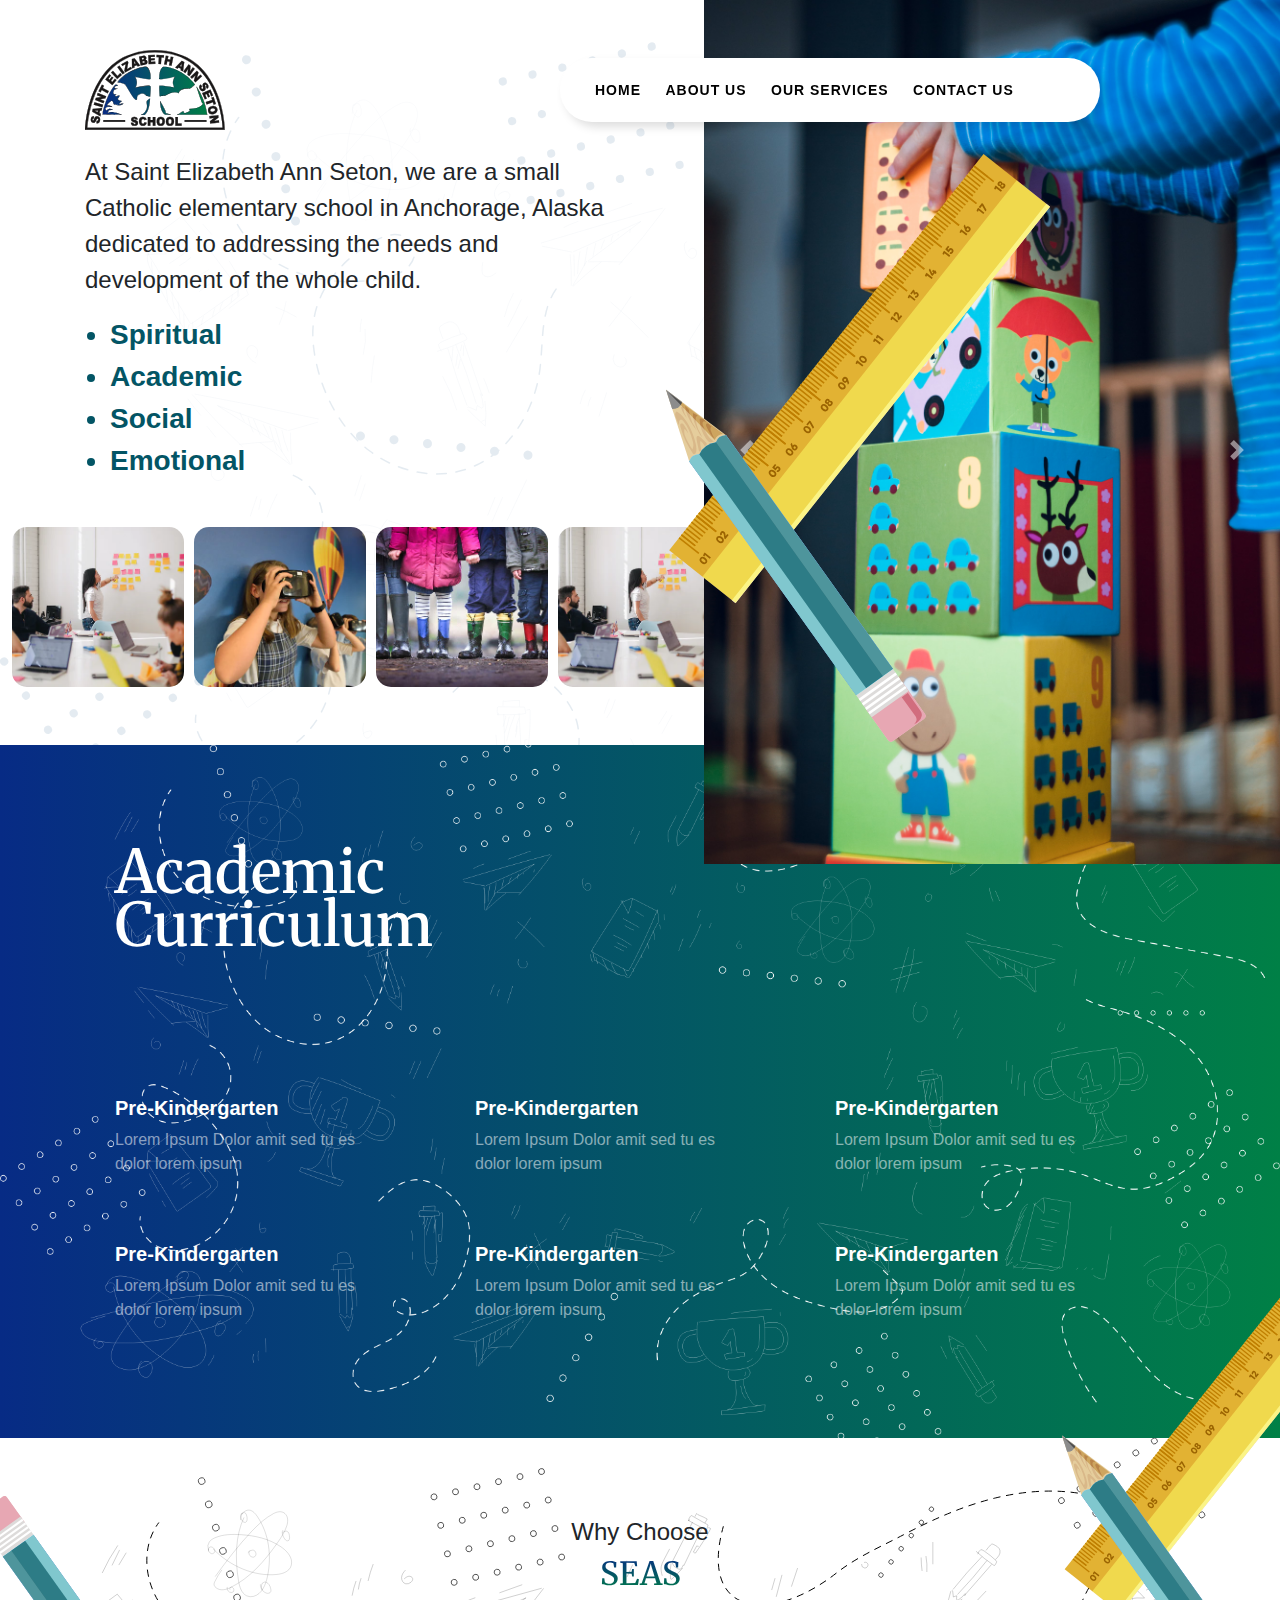
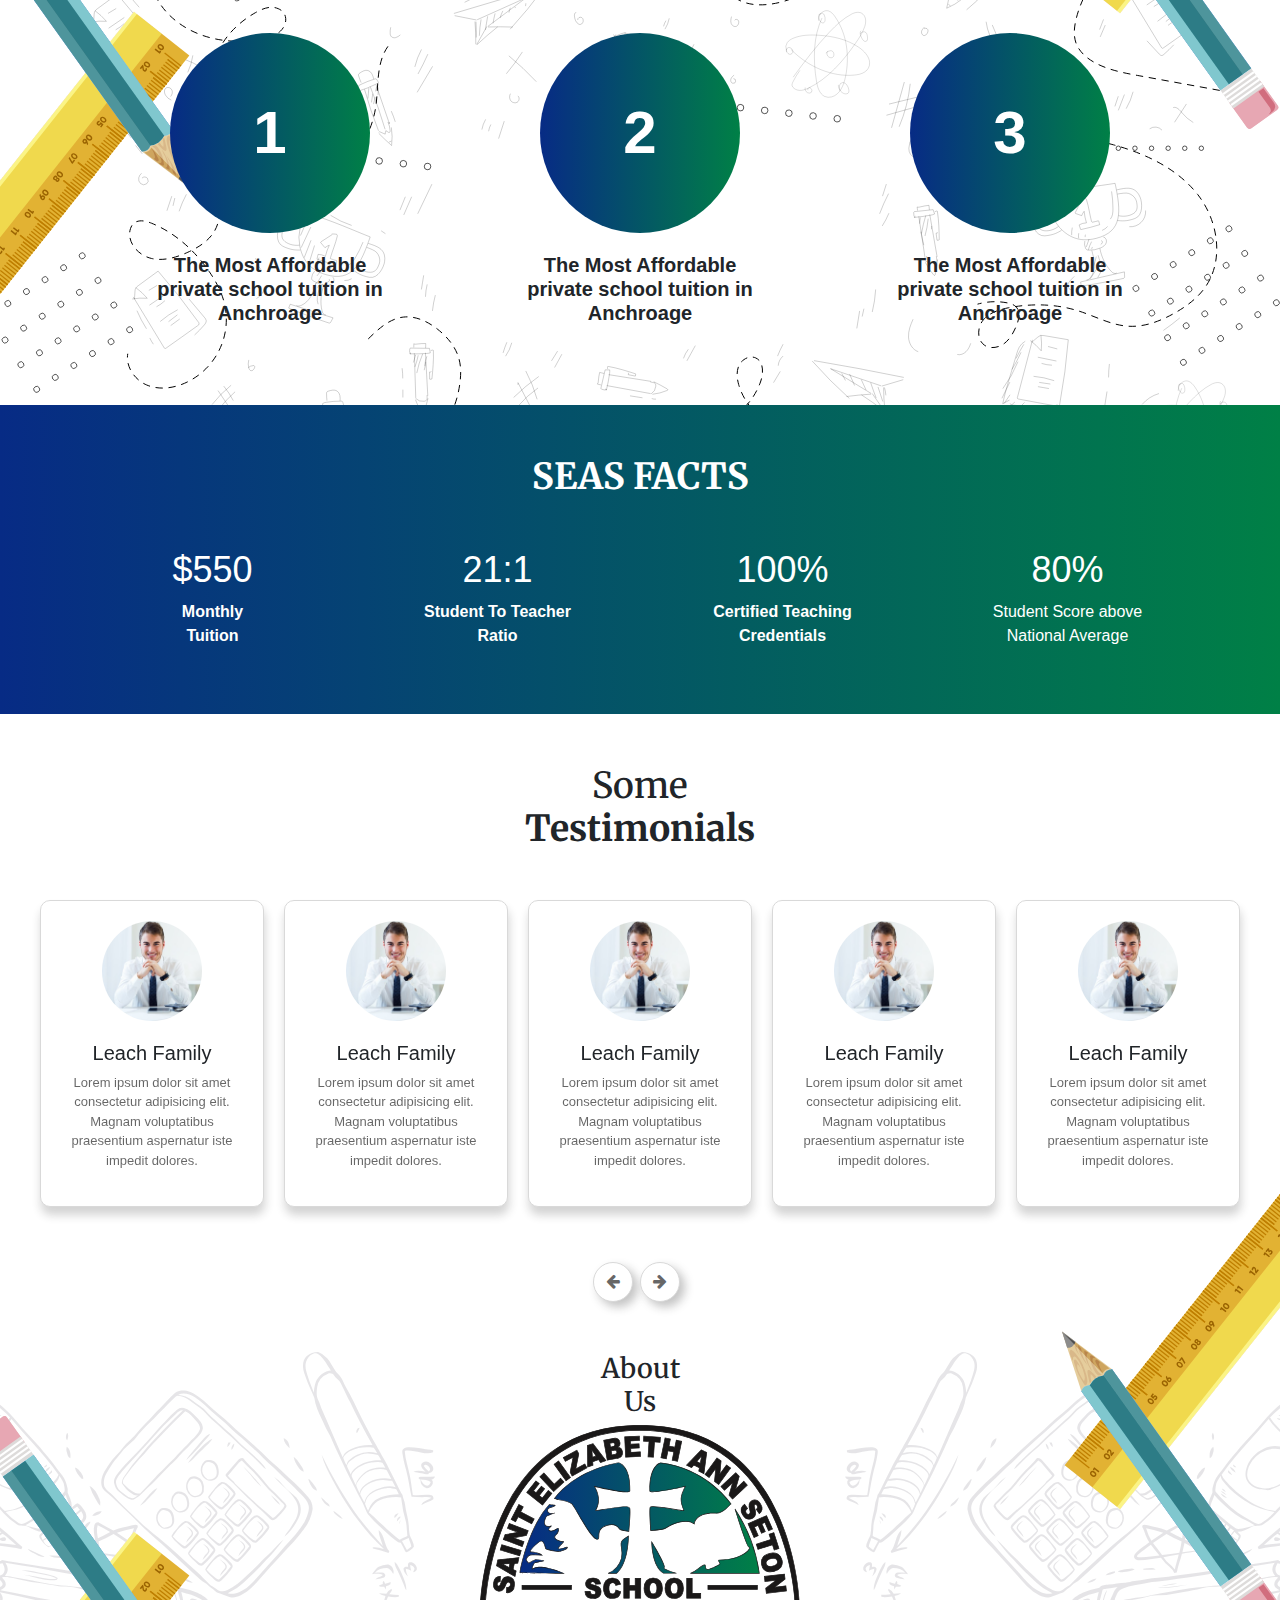
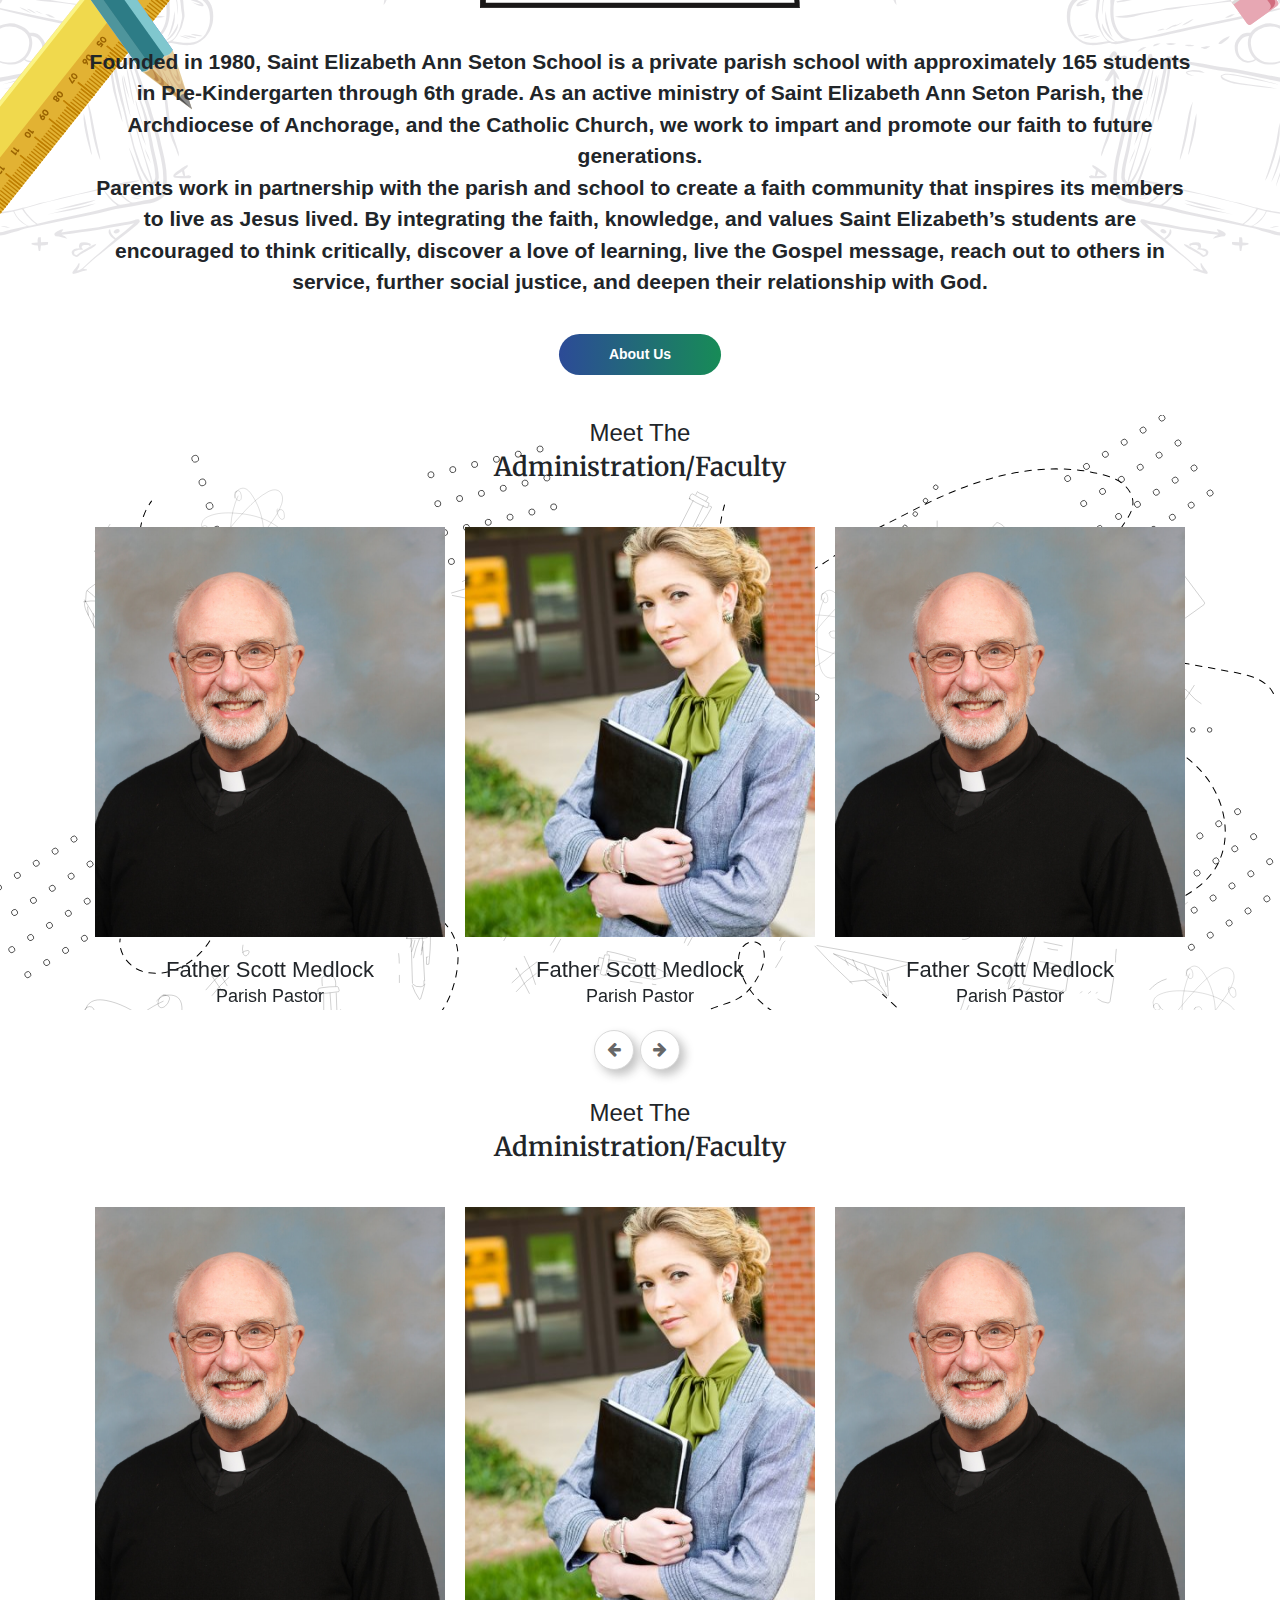
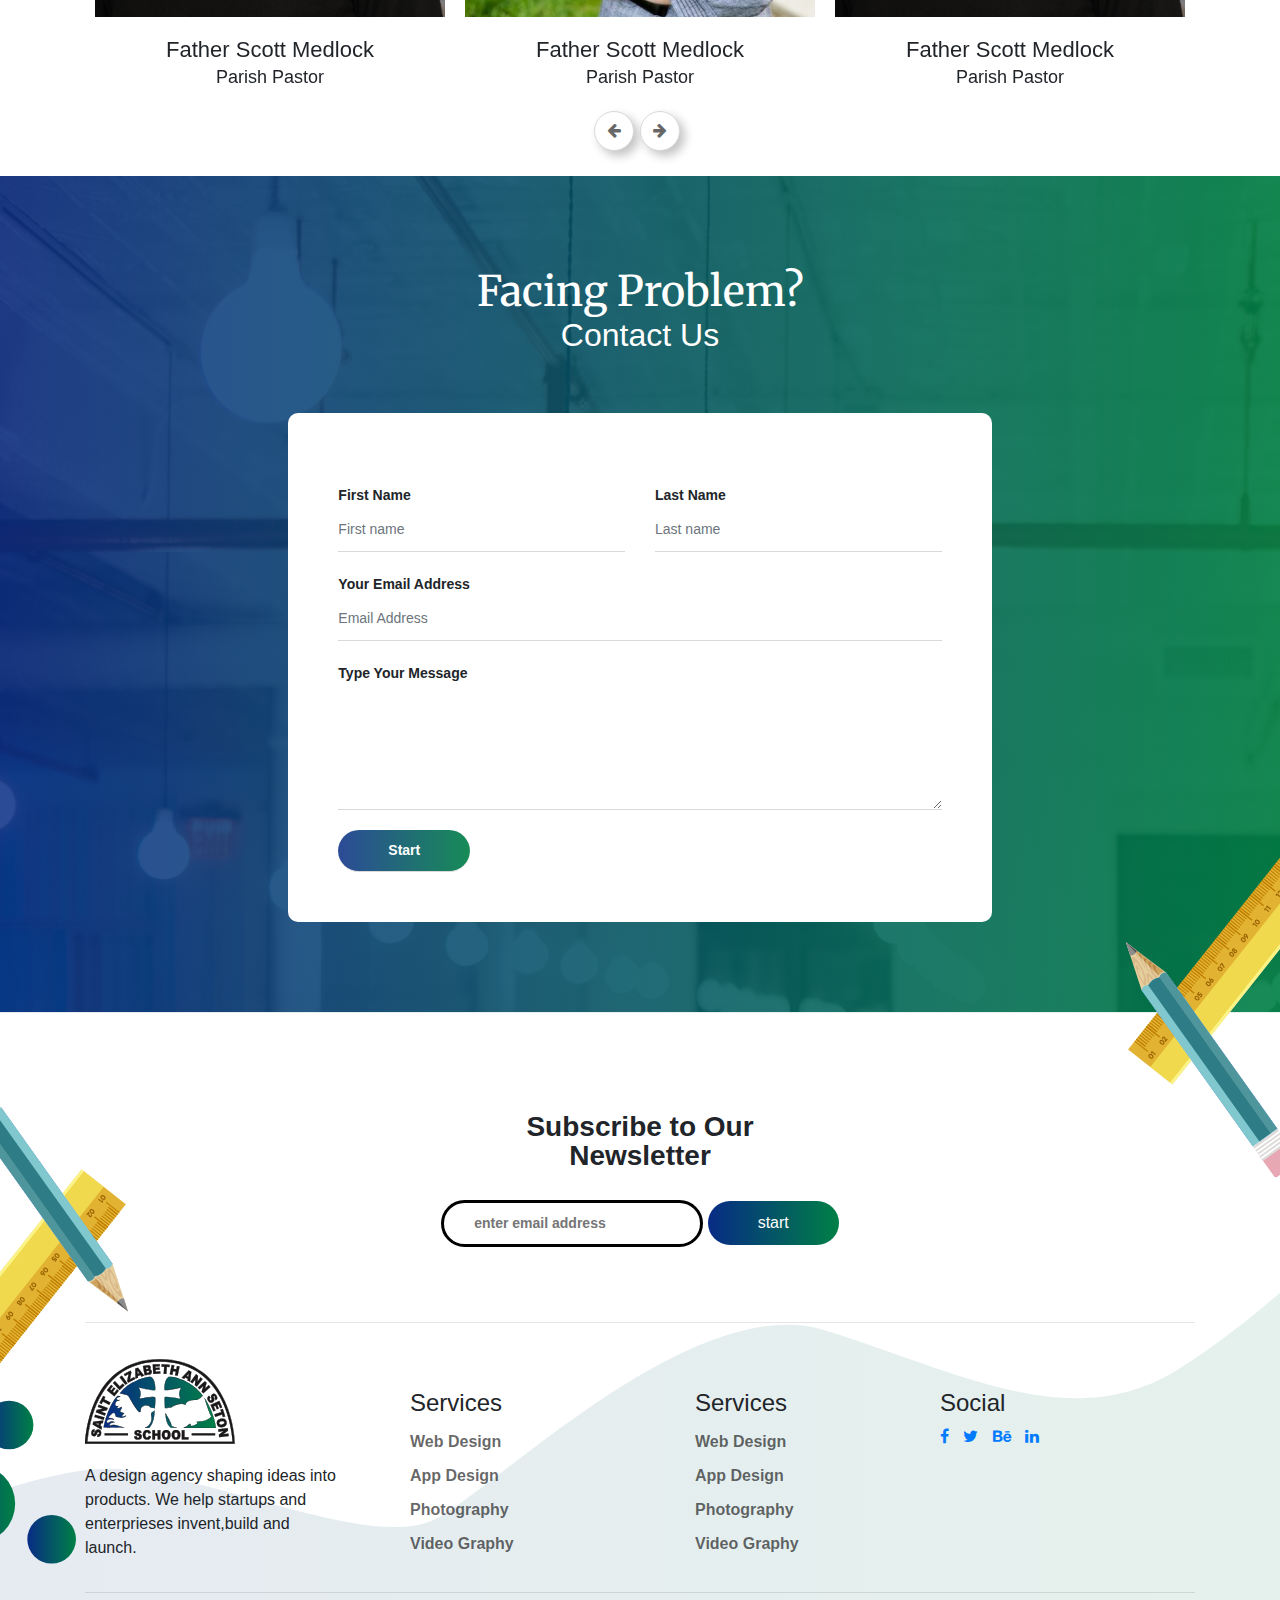
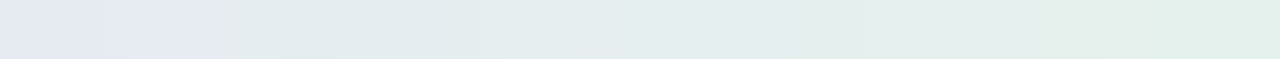
<file: index.html>
<!DOCTYPE html>
<html lang="en">

<head>
    <meta charset="UTF-8">
    <meta http-equiv="X-UA-Compatible" content="IE=edge">
    <meta name="viewport" content="width=device-width, initial-scale=1.0">
    <title>Seas Website HTML Prototype</title>

    <!-- Link CSS -->
    <link rel="stylesheet" href="css/plugins.min.css">
    <link rel="stylesheet" href="css/style.css">
    <link rel="stylesheet" href="css/responsive.css">
    <link rel="stylesheet" href="https://cdnjs.cloudflare.com/ajax/libs/font-awesome/4.7.0/css/font-awesome.min.css">
</head>

<body>
    <div class="hero-main" style="background-image:url(images/bg-hero-vector.svg)">
        <header id="main" >
            <div class="container">
                <div class="row align-items-center">
                    <div class="col-xl-3">
                        <div class="logo-main">
                            <img src="images/logo.svg" width="100" alt="">
                        </div>
                    </div>
                    <div class="col-xl-6 offset-xl-2">
                        <div class="navigation-bar">
                            <ul>
                                <li><a href="#">Home</a></li>
                                <li><a href="#">About us</a></li>
                                <li><a href="#">Our Services</a></li>
                                <li><a href="#">Contact us</a></li>

                            </ul>
                        </div>
                    </div>
                </div>
            </div>
        </header>
        <button id="open_menu"><i class="fa fa-justify"></i>Menu</button>
        <div class="mobile-menu">
            <ul>
                <li><a href="#">Home</a></li>
                <li><a href="#">About us</a></li>
                <li><a href="#">Our Services</a></li>
                <li><a href="#">Contact us</a></li>

            </ul>
        </div>
        <div class="hero-section">
            <div class="hero-table">
                <div class="hero-table-cell">
                    <div class="container">
                        <div class="row">
                            <div class="col-lg-6">
                                <div class="content">
                                    <p>
                                        At Saint Elizabeth Ann Seton, we are a small Catholic elementary school in
                                        Anchorage, Alaska
                                        dedicated to addressing the needs and development of the whole child.
                                    </p>
                                    <ul class="list-features">
                                        <li>Spiritual</li>
                                        <li>Academic</li>
                                        <li>Social</li>
                                        <li>Emotional</li>
                                    </ul>
                                </div>
                            </div>
                            <div class="hero-slider">
                                <div id="carouselExampleControls" class="carousel slide" data-ride="carousel">
                                    <div class="carousel-inner">
                                      <div class="carousel-item active">
                                        <img src="images/hero-new.jpg" class="d-block w-100" alt="...">
                                      </div>
                                      <div class="carousel-item">
                                        <img src="images/hero-new-2.jpg" class="d-block w-100" alt="...">
                                      </div>
                                      <div class="carousel-item">
                                        <img src="images/hero-image-main.png" class="d-block w-100" alt="...">
                                      </div>
                                    </div>
                                    <div class="slider-navigation">
                                        <a class="carousel-control-prev" href="#carouselExampleControls" role="button" data-slide="prev">
                                            <span class="carousel-control-prev-icon" aria-hidden="true"></span>
                                            <span class="sr-only">Previous</span>
                                          </a>
                                          <a class="carousel-control-next" href="#carouselExampleControls" role="button" data-slide="next">
                                            <span class="carousel-control-next-icon" aria-hidden="true"></span>
                                            <span class="sr-only">Next</span>
                                          </a>
                                    </div>
                                  </div>

                            </div>
                            <img src="images/pencil.svg" class="pencil">
                        </div>
                    </div>
                    <div class="quick-links-box">
                        <div class="quick-link-single" style="background-image:url(images/image-1.png);"><div class="overlay"><p>Admission Process</p></div></div>
                        <div class="quick-link-single" style="background-image:url(images/image-2.jpg);"><div class="overlay"><p>Admission Process</p></div></div>
                        <div class="quick-link-single" style="background-image:url(images/image-3.jpg);"><div class="overlay"><p>Admission Process</p></div></div>
                        <div class="quick-link-single" style="background-image:url(images/image-1.png);"><div class="overlay"><p>Admission Process</p></div></div>
                    </div>
                    <div class="social-media-icons">
                        
                    </div>
                </div>
            </div>
        </div>
    </div>

    <div class="academic-curriculum-section" style=" background-image:
    linear-gradient(to right, #072b85, #008046)">
        <div class="academic-curriculum pattern-bg">
            <div class="container">
                <h4 class="section-title">Academic<br> Curriculum</h4>
                <div class="curriculums">
                    <div class="row">
                        <div class="col-lg-4">
                            <div class="single-curri">
                                <h4>Pre-Kindergarten</h4>
                                <p>Lorem Ipsum Dolor amit sed tu es dolor lorem ipsum</p>
                            </div>
                        </div>
                        <div class="col-lg-4">
                            <div class="single-curri">
                                <h4>Pre-Kindergarten</h4>
                                <p>Lorem Ipsum Dolor amit sed tu es dolor lorem ipsum</p>
                            </div>
                        </div>
                        <div class="col-lg-4">
                            <div class="single-curri">
                                <h4>Pre-Kindergarten</h4>
                                <p>Lorem Ipsum Dolor amit sed tu es dolor lorem ipsum</p>
                            </div>
                        </div>
                        <div class="col-lg-4">
                            <div class="single-curri">
                                <h4>Pre-Kindergarten</h4>
                                <p>Lorem Ipsum Dolor amit sed tu es dolor lorem ipsum</p>
                            </div>
                        </div>
                        <div class="col-lg-4">
                            <div class="single-curri">
                                <h4>Pre-Kindergarten</h4>
                                <p>Lorem Ipsum Dolor amit sed tu es dolor lorem ipsum</p>
                            </div>
                        </div>
                        <div class="col-lg-4">
                            <div class="single-curri">
                                <h4>Pre-Kindergarten</h4>
                                <p>Lorem Ipsum Dolor amit sed tu es dolor lorem ipsum</p>
                            </div>
                        </div>
                    </div>
                </div>
        </div>
        </div>
    </div>

    <!-- Why Choose Seas -->
    <div class="why-choose-us-wrapper pattern-bg-2">
        <img src="images/pencil.svg" id="wcu-pencil-1" alt="">
        <img src="images/pencil.svg" id="wcu-pencil-2" alt="">
        <div class="container">
            <h4 class="section subtitlte">
                Why Choose
            </h4>
            <h2 class="section-title">SEAS</h2>
            <div class="container">
                <div class="why-points">
                    <div class="row">
                        <div class="col-md-4">
                           <div class="single-why-box">
                            <div class="count-box">
                                1
                            </div>
                            <h3>The Most Affordable private school tuition in Anchroage</h3>
                           </div>
                        </div>
                        <div class="col-md-4">
                           <div class="single-why-box">
                            <div class="count-box">
                                2
                            </div>
                            <h3>The Most Affordable private school tuition in Anchroage</h3>
                           </div>
                        </div>
                        <div class="col-md-4">
                           <div class="single-why-box">
                            <div class="count-box">
                                3
                            </div>
                            <h3>The Most Affordable private school tuition in Anchroage</h3>
                           </div>
                        </div>
                        
                    </div>
                </div>
            </div>
        </div>
    </div>
    <!-- End Why Choose Seas  -->

    <!-- Seas Facts -->
    <div class="facts-wrapper" style=" background-image:
    linear-gradient(to right, #072b85, #008046)">
        <div class="container">
            <h3 class="section-title">SEAS FACTS</h3>
            <div class="facts">
                <div class="row">
                    <div class="col-md-3">
                        <div class="fact-single">
                            <h4 class="figure-count">$550</h4>
                            <p>Monthly <br> Tuition</p>
                        </div>
                    </div>
                    <div class="col-md-3">
                        <div class="fact-single">
                            <h4 class="figure-count">21:1</h4>
                            <p>Student To Teacher <br> Ratio</p>
                        </div>
                    </div>
                    <div class="col-md-3">
                       <div class="fact-single">
                        <h4 class="figure-count">100%</h4>
                        <p>Certified Teaching <br> Credentials</p>
                       </div>
                    </div>
                    <div class="col-md-3">
                        <div class="fact-single">
                            <h4 class="figure-count">80%</h4>
                        <span>Student Score above <br> National Average</p>
                        </div>
                    </div>
                </div>
            </div>
        </div>
    </div>
    <!-- End Seas Facts -->

    <!-- Testimonials Section -->
    <div class="testimonial-section-wrapper">
        <div class="container-fluid">
            <h3 class="section-title">
                Some <strong>Testimonials</strong>
            </h3>
            <div class="testimonials">
                <div class="testimonial-single">
                    <div class="testi-image" style="background-image:url(images/testimonial-.jpg)"></div>
                    <h3>Leach Family</h3>
                    <p>Lorem ipsum dolor sit amet consectetur adipisicing elit. Magnam voluptatibus praesentium aspernatur iste impedit dolores.</p>
                </div>
                <div class="testimonial-single">
                    <div class="testi-image" style="background-image:url(images/testimonial-.jpg)"></div>
                    <h3>Leach Family</h3>
                    <p>Lorem ipsum dolor sit amet consectetur adipisicing elit. Magnam voluptatibus praesentium aspernatur iste impedit dolores.</p>
                </div>
                <div class="testimonial-single">
                    <div class="testi-image" style="background-image:url(images/testimonial-.jpg)"></div>
                    <h3>Leach Family</h3>
                    <p>Lorem ipsum dolor sit amet consectetur adipisicing elit. Magnam voluptatibus praesentium aspernatur iste impedit dolores.</p>
                </div>
                <div class="testimonial-single">
                    <div class="testi-image" style="background-image:url(images/testimonial-.jpg)"></div>
                    <h3>Leach Family</h3>
                    <p>Lorem ipsum dolor sit amet consectetur adipisicing elit. Magnam voluptatibus praesentium aspernatur iste impedit dolores.</p>
                </div>
                <div class="testimonial-single">
                    <div class="testi-image" style="background-image:url(images/testimonial-.jpg)"></div>
                    <h3>Leach Family</h3>
                    <p>Lorem ipsum dolor sit amet consectetur adipisicing elit. Magnam voluptatibus praesentium aspernatur iste impedit dolores.</p>
                </div>
                <div class="testimonial-single">
                    <div class="testi-image" style="background-image:url(images/testimonial-.jpg)"></div>
                    <h3>Leach Family</h3>
                    <p>Lorem ipsum dolor sit amet consectetur adipisicing elit. Magnam voluptatibus praesentium aspernatur iste impedit dolores.</p>
                </div>
            </div>
        </div>
    </div>
    <!-- End Testimonials Section -->

    <!-- About Us  -->
    <div class="about-us-wrapper" style="background-image: url(images/about-bg.svg);">
        <img src="images/pencil.svg" id="wcu-pencil-1" alt="">
        <img src="images/pencil.svg" id="wcu-pencil-2" alt="">
        <div class="container">
            <div class="row">
                <div class="col-md-12 text-center">
                    <h5 class="section-title">About <br> Us</h5>
        <img src="images/logo.svg" alt="">
                    <p>Founded in 1980, Saint Elizabeth Ann Seton School is a private parish school with approximately 165 students in Pre-Kindergarten through 6th grade. As an active ministry of Saint Elizabeth Ann Seton Parish, the Archdiocese of Anchorage, and the Catholic Church, we work to impart and promote our faith to future generations.<br>
                        Parents work in partnership with the parish and school to create a faith community that inspires its members to live as Jesus lived.  By integrating the faith, knowledge, and values Saint Elizabeth’s students are encouraged to think critically, discover a love of learning, live the Gospel message, reach out to others in service, further social justice, and deepen their relationship with God.<br>                        
                        
                        </p>
                        <button class="seas-gradient-btn">About Us</button>
                </div>
            </div>
        </div>
    </div>
    <!-- End About Us -->
<!-- Meet Administration -->
<div class="meet-team-wrapper pattern-bg-2">
    <div class="container">
        <p>Meet The</p>
        <h4 class="section-title">Administration/Faculty</h4>
        <div class="team-members">
            <div class="team-single">
                <div class="member-picture" style="background-image: url(images/parish_pastor.jpg);"></div>
                <h3 class="member-title">Father Scott Medlock</h3>
                <p>Parish Pastor</p>
            </div>
            <div class="team-single">
                <div class="member-picture" style="background-image: url(images/school-principal.jpg);"></div>
                <h3 class="member-title">Father Scott Medlock</h3>
                <p>Parish Pastor</p>
            </div>
            <div class="team-single">
                <div class="member-picture" style="background-image: url(images/parish_pastor.jpg);"></div>
                <h3 class="member-title">Father Scott Medlock</h3>
                <p>Parish Pastor</p>
            </div>
            <div class="team-single">
                <div class="member-picture" style="background-image: url(images/school-principal.jpg);"></div>
                <h3 class="member-title">Father Scott Medlock</h3>
                <p>Parish Pastor</p>
            </div>
        </div>
    </div>
</div>
<!-- End Administration -->
<!-- Meet Administration -->
<div class="meet-team-wrapper">
    <div class="container">
        <p>Meet The</p>
        <h4 class="section-title">Administration/Faculty</h4>
        <div class="team-members">
            <div class="team-single">
                <div class="member-picture" style="background-image: url(images/parish_pastor.jpg);"><a href="#">View Profile</a></div>
                <h3 class="member-title">Father Scott Medlock</h3>
                <p>Parish Pastor</p>
            </div>
            <div class="team-single">
                <div class="member-picture" style="background-image: url(images/school-principal.jpg);"><a href="#">View Profile</a></div>
                <h3 class="member-title">Father Scott Medlock</h3>
                <p>Parish Pastor</p>
            </div>
            <div class="team-single">
                <div class="member-picture" style="background-image: url(images/parish_pastor.jpg);"><a href="#">View Profile</a></div>
                <h3 class="member-title">Father Scott Medlock</h3>
                <p>Parish Pastor</p>
            </div>
            <div class="team-single">
                <div class="member-picture" style="background-image: url(images/school-principal.jpg);"><a href="#">View Profile</a></div>
                <h3 class="member-title">Father Scott Medlock</h3>
                <p>Parish Pastor</p>
            </div>
        </div>
    </div>
</div>
<!-- End Administration -->

    <!-- Contact Us  -->
    <div class="contact-us-wrapper">
        <div class="container">
            <h5 class="section-title">Facing Problem?</h5>
            <h3>Contact Us</h3>
            <div class="row">
                <div class="col-lg-8 mx-auto">
                    <div class="form-wrapper">
                        <form>
                            <div class="row">
                              <div class="col">
                                <label>First Name</label>
                                <input type="text" class="form-control" placeholder="First name">
                              </div>
                              <div class="col">
                                <label>Last Name</label>
                                <input type="text" class="form-control" placeholder="Last name">
                              </div>
                            </div>
                            <div class="row">
                                <div class="col">
                                  <label>Your Email Address</label>
                                  <input type="text" class="form-control" placeholder="Email Address">
                                </div>
                              </div>
                            <div class="row">
                                <div class="col">
                                  <label>Type Your Message</label>
                                  <textarea id="message" rows="5"></textarea>
                                </div>
                              </div>
                              <input type="submit" name="send_form" value="Start">
                          </form>
                    </div>
                </div>
            </div>
        </div>
    </div>
    <!-- End Contact us -->

    <!-- Footer -->
    <footer id="main" style="background-image: url(images/footer-bg.svg);">
        <img src="images/pencil.svg" id="wcu-pencil-1" alt="">
        <img src="images/pencil.svg" id="wcu-pencil-2" alt="">
        
        <div class="container">
            <div class="newsletter">
                <div class="row">
                    <div class="col-md-6 mx-auto">
                        <h3>Subscribe to Our <br> Newsletter</h3>
                    <form action="#">
                        <input type="email" placeholder="Enter Email Address">
                        <input type="submit" name="subscribe_newsletter" value="Start">
                    </form>
                    </div>
                </div>
            </div>
            <hr>
                <div class="row">
                    <div class="col-md-3">
                        <img src="images/logo.svg" width="150" alt="" class="logo">
                        <p>A design agency shaping ideas into products.
                            We help startups and enterprieses invent,build and launch.
                        </p>
                    </div>
                    <div class="col-md-3">
                        <ul class="footer-links">
                            <h4>Services</h4>
                            <li><a href="#">Web Design</a></li>
                            <li><a href="#">App Design</a></li>
                            <li><a href="#">Photography</a></li>
                            <li><a href="#">Video Graphy</a></li>
                        </ul>
                    </div>
                    <div class="col-md-3">
                        <ul class="footer-links">
                            <h4>Services</h4>
                            <li><a href="#">Web Design</a></li>
                            <li><a href="#">App Design</a></li>
                            <li><a href="#">Photography</a></li>
                            <li><a href="#">Video Graphy</a></li>
                        </ul>
                    </div>
                    <div class="col-md-3">
                        <ul class="social-links">
                            <h4>Social</h4>
                            <li><a href="#"><i class="fa fa-facebook"></i></a></li>
                            <li><a href="#"><i class="fa fa-twitter"></i></a></li>
                            <li><a href="#"><i class="fa fa-behance"></i></a></li>
                            <li><a href="#"><i class="fa fa-linkedin"></i></a></li>
                            
                        </ul>
                    </div>
                </div>
                <hr>
            </div>
        </div>
    </footer>
    <!-- End Footer -->

    <!-- Scripts Linked -->
    <script src="js/plugins.min.js"></script>
    <script src="js/main.js"></script>
</body>

</html>
</file>
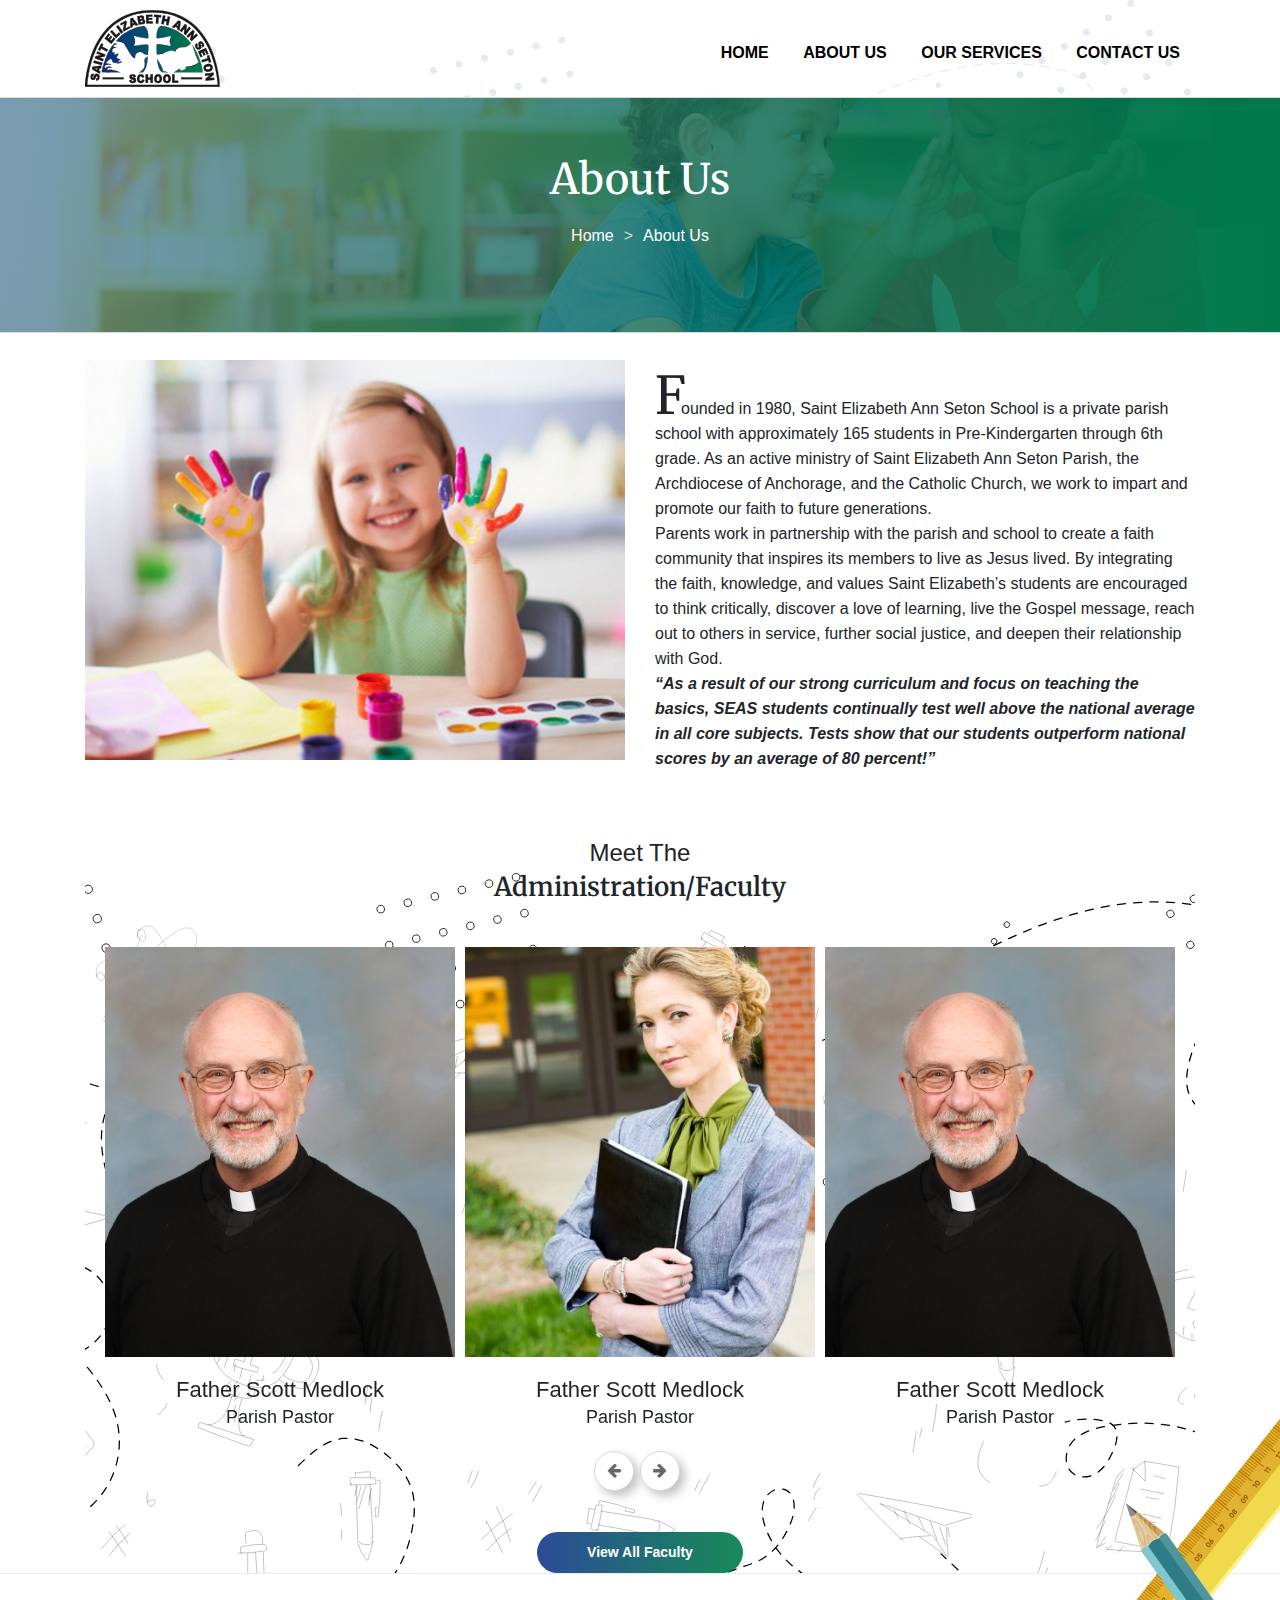
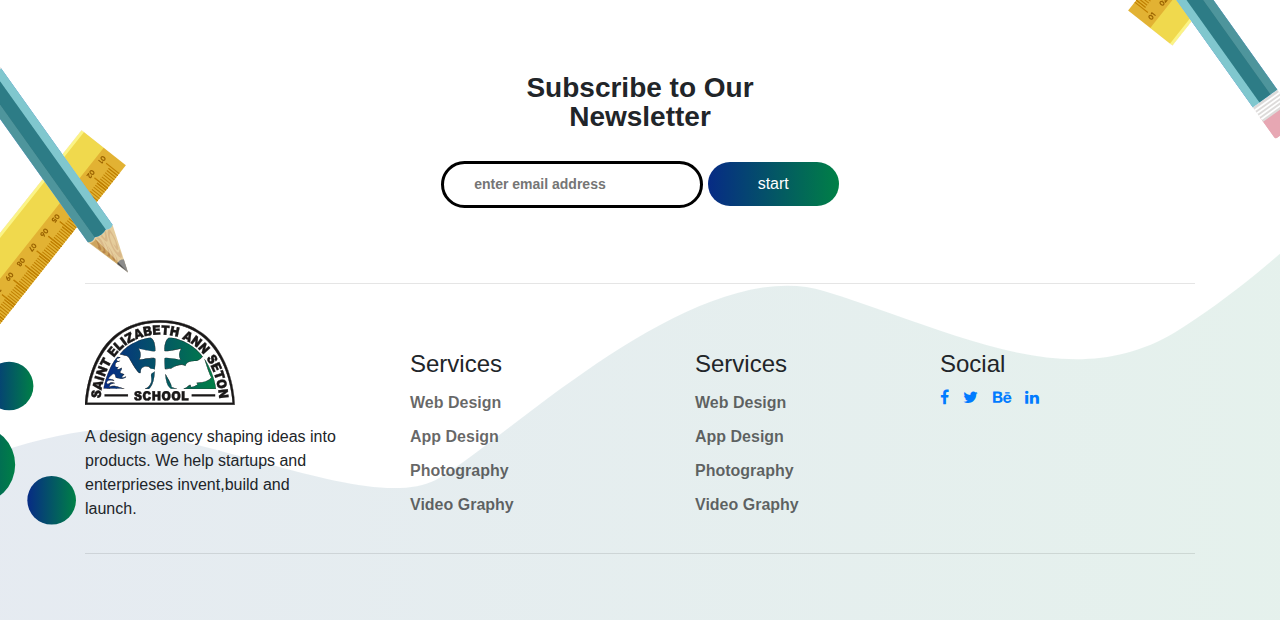
<file: about.html>
<!DOCTYPE html>
<html lang="en">

<head>
    <meta charset="UTF-8">
    <meta http-equiv="X-UA-Compatible" content="IE=edge">
    <meta name="viewport" content="width=device-width, initial-scale=1.0">
    <title>Seas Website HTML Prototype</title>

    <!-- Link CSS -->
    <link rel="stylesheet" href="css/plugins.min.css">
    <link rel="stylesheet" href="css/style.css">
    <link rel="stylesheet" href="css/responsive.css">
    <link rel="stylesheet" href="https://cdnjs.cloudflare.com/ajax/libs/font-awesome/4.7.0/css/font-awesome.min.css">
</head>
<body>
    <div id="main-wrapper">
        <header id="secondary" style="background-image: url(images/bg-hero-vector.svg);">
            <div class="container">
                <div class="row align-items-center">
                    <div class="col-md-3">
                        <div class="logo">
                            <img src="images/logo.svg" alt="logo">
                        </div>
                    </div>
                    <div class="col-md-9">
                        <ul class="navigation">
                            <li><a href="#">Home</a></li>
                            <li><a href="#">About us</a></li>
                            <li><a href="#">Our Services</a></li>
                            <li><a href="#">Contact Us</a></li>
                        </ul>
                    </div>
                </div>
            </div>
        </header>
        <div class="hero-area">
            <div class="hero-bg" style="background-image:url(images/banner01.png)">
                <div class="hero-table">
                    <div class="hero-table-cell">
                        <div class="container">
                            <div class="row">
                                <div class="col-md-6 text-center mx-auto">
                                    <h3>About Us</h3>
                                    <ul class="breadcrumb">
                                        <li><a href="#">Home</a>></li>
                                        <li><a href="#">About Us</a></li>
                                    </ul>
                                </div>
                            </div>
                        </div>
                    </div>
                </div>
            </div>
        </div>
        <div class="main-content">
            <div class="container">
                <div class="row align-items-center">
                    <div class="col-md-6">
                        <div class="about-image" style="background-image:url(images/single1.jpg)"></div>
                    </div>
                    <div class="col-md-6">
                        <div id="about-content">
                            
                        <p>
                            Founded in 1980, Saint Elizabeth Ann Seton School is a private parish school with approximately 165 students in Pre-Kindergarten through 6th grade. As an active ministry of Saint Elizabeth Ann Seton Parish, the Archdiocese of Anchorage, and the Catholic Church, we work to impart and promote our faith to future generations.<br>
                            Parents work in partnership with the parish and school to create a faith community that inspires its members to live as Jesus lived.  By integrating the faith, knowledge, and values Saint Elizabeth’s students are encouraged to think critically, discover a love of learning, live the Gospel message, reach out to others in service, further social justice, and deepen their relationship with God.<br>                        
                            <i> “As a result of our strong curriculum and focus on teaching the basics, SEAS students continually test well above the national average in all core subjects. Tests show that our students outperform national scores by an average of 80 percent!”</i>
                        </p>
                        </div>
                    </div>
                </div>
                <div class="meet-team-wrapper pattern-bg-2 mt-5">
                    <div class="container">
                        <p>Meet The</p>
                        <h4 class="section-title">Administration/Faculty</h4>
                        <div class="team-members">
                            <div class="team-single">
                                <div class="member-picture" style="background-image: url(images/parish_pastor.jpg);"><a href="#">View Profile</a></div>
                                <h3 class="member-title">Father Scott Medlock</h3>
                                <p>Parish Pastor</p>
                            </div>
                            <div class="team-single">
                                <div class="member-picture" style="background-image: url(images/school-principal.jpg);"><a href="#">View Profile</a></div>
                                <h3 class="member-title">Father Scott Medlock</h3>
                                <p>Parish Pastor</p>
                            </div>
                            <div class="team-single">
                                <div class="member-picture" style="background-image: url(images/parish_pastor.jpg);"><a href="#">View Profile</a></div>
                                <h3 class="member-title">Father Scott Medlock</h3>
                                <p>Parish Pastor</p>
                            </div>
                            <div class="team-single">
                                <div class="member-picture" style="background-image: url(images/school-principal.jpg);"><a href="#">View Profile</a></div>
                                <h3 class="member-title">Father Scott Medlock</h3>
                                <p>Parish Pastor</p>
                            </div>
                        </div>
                        <div class="cta"><button class="seas-gradient-btn mt-3">View All Faculty</button></div>
                    </div>
                </div>
            </div>
        </div>
    </div>
    <!-- Footer -->
    <footer id="main" style="background-image: url(images/footer-bg.svg);">
        <img src="images/pencil.svg" id="wcu-pencil-1" alt="">
        <img src="images/pencil.svg" id="wcu-pencil-2" alt="">
        
        <div class="container">
            <div class="newsletter">
                <div class="row">
                    <div class="col-md-6 mx-auto">
                        <h3>Subscribe to Our <br> Newsletter</h3>
                    <form action="#">
                        <input type="email" placeholder="Enter Email Address">
                        <input type="submit" name="subscribe_newsletter" value="Start">
                    </form>
                    </div>
                </div>
            </div>
            <hr>
                <div class="row">
                    <div class="col-md-3">
                        <img src="images/logo.svg" width="150" alt="" class="logo">
                        <p>A design agency shaping ideas into products.
                            We help startups and enterprieses invent,build and launch.
                        </p>
                    </div>
                    <div class="col-md-3">
                        <ul class="footer-links">
                            <h4>Services</h4>
                            <li><a href="#">Web Design</a></li>
                            <li><a href="#">App Design</a></li>
                            <li><a href="#">Photography</a></li>
                            <li><a href="#">Video Graphy</a></li>
                        </ul>
                    </div>
                    <div class="col-md-3">
                        <ul class="footer-links">
                            <h4>Services</h4>
                            <li><a href="#">Web Design</a></li>
                            <li><a href="#">App Design</a></li>
                            <li><a href="#">Photography</a></li>
                            <li><a href="#">Video Graphy</a></li>
                        </ul>
                    </div>
                    <div class="col-md-3">
                        <ul class="social-links">
                            <h4>Social</h4>
                            <li><a href="#"><i class="fa fa-facebook"></i></a></li>
                            <li><a href="#"><i class="fa fa-twitter"></i></a></li>
                            <li><a href="#"><i class="fa fa-behance"></i></a></li>
                            <li><a href="#"><i class="fa fa-linkedin"></i></a></li>
                            
                        </ul>
                    </div>
                </div>
                <hr>
            </div>
        </div>
    </footer>
    <!-- End Footer -->

    <!-- Scripts Linked -->
    <script src="js/plugins.min.js"></script>
    <script src="js/main.js"></script>
</body>
</html>
</file>
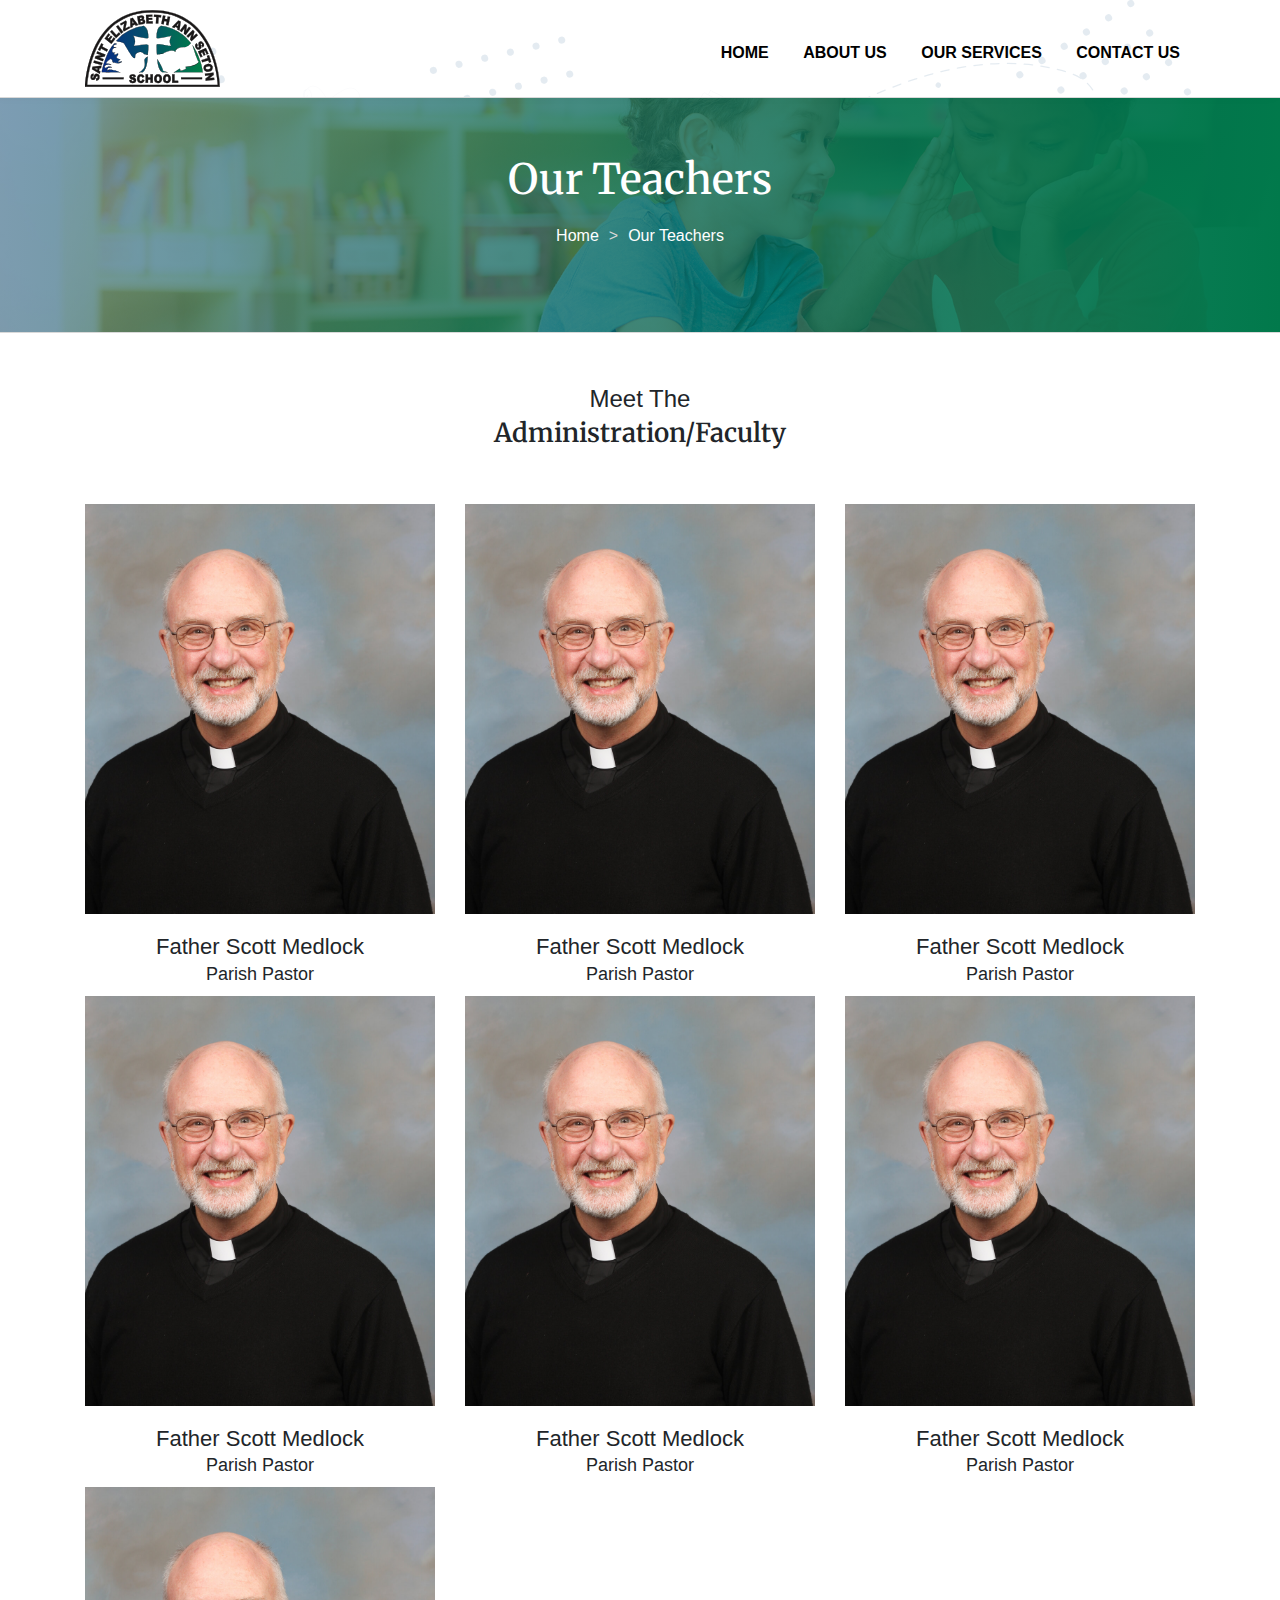
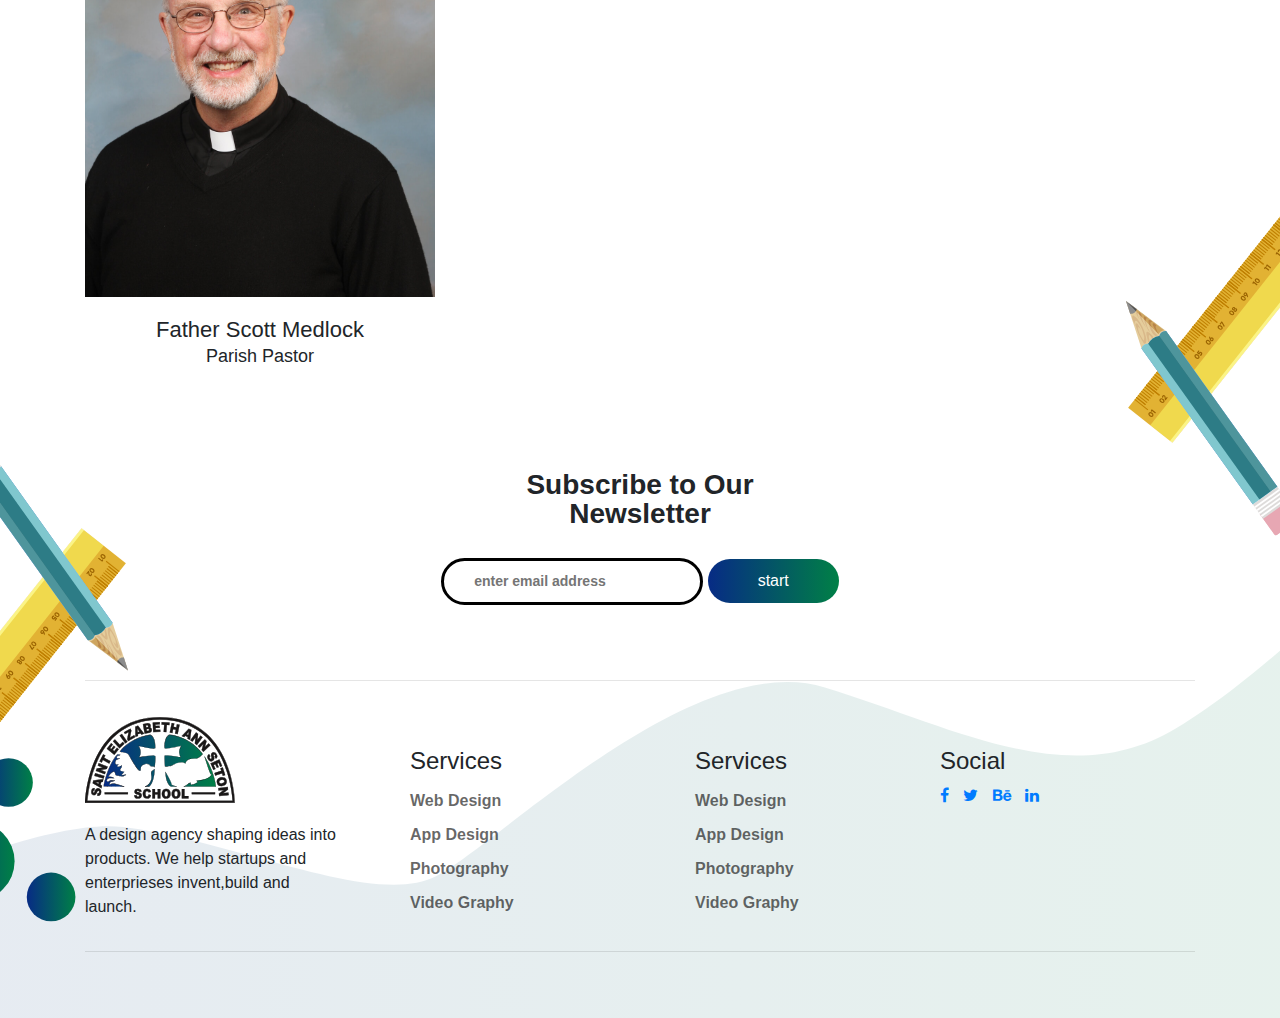
<file: faculty.html>
<!DOCTYPE html>
<html lang="en">

<head>
    <meta charset="UTF-8">
    <meta http-equiv="X-UA-Compatible" content="IE=edge">
    <meta name="viewport" content="width=device-width, initial-scale=1.0">
    <title>Seas Website HTML Prototype</title>

    <!-- Link CSS -->
    <link rel="stylesheet" href="css/plugins.min.css">
    <link rel="stylesheet" href="css/style.css">
    <link rel="stylesheet" href="css/responsive.css">
    <link rel="stylesheet" href="https://cdnjs.cloudflare.com/ajax/libs/font-awesome/4.7.0/css/font-awesome.min.css">
</head>
<body>
    <div id="main-wrapper">
        <header id="secondary" style="background-image: url(images/bg-hero-vector.svg);">
            <div class="container">
                <div class="row align-items-center">
                    <div class="col-md-3">
                        <div class="logo">
                            <img src="images/logo.svg" alt="logo">
                        </div>
                    </div>
                    <div class="col-md-9">
                        <ul class="navigation">
                            <li><a href="index.html">Home</a></li>
                            <li><a href="about.html">About us</a></li>
                            <li><a href="#">Our Services</a></li>
                            <li><a href="#">Contact Us</a></li>
                        </ul>
                    </div>
                </div>
            </div>
        </header>
        <div class="hero-area">
            <div class="hero-bg" style="background-image:url(images/banner01.png)">
                <div class="hero-table">
                    <div class="hero-table-cell">
                        <div class="container">
                            <div class="row">
                                <div class="col-md-6 text-center mx-auto">
                                    <h3>Our Teachers</h3>
                                    <ul class="breadcrumb">
                                        <li><a href="index.html">Home</a>></li>
                                        <li><a href="#">Our Teachers</a></li>
                                    </ul>
                                </div>
                            </div>
                        </div>
                    </div>
                </div>
            </div>
        </div>
        <div class="main-content">
            <div class="container">
                <div class="meet-team-wrapper mt-5">
                <p>Meet The</p>
                <h4 class="section-title">Administration/Faculty</h4>
                <div class="row mt-5">
                    <div class="col-md-4 mt-2">
                        <div class="team-single">
                            <div class="member-picture" style="background-image: url(images/parish_pastor.jpg);"><a href="#">View Profile</a></div>
                            <h3 class="member-title">Father Scott Medlock</h3>
                            <p>Parish Pastor</p>
                        </div>
                    </div>
                    <div class="col-md-4 mt-2">
                        <div class="team-single">
                            <div class="member-picture" style="background-image: url(images/parish_pastor.jpg);"><a href="#">View Profile</a></div>
                            <h3 class="member-title">Father Scott Medlock</h3>
                            <p>Parish Pastor</p>
                        </div>
                    </div>
                    <div class="col-md-4 mt-2">
                        <div class="team-single">
                            <div class="member-picture" style="background-image: url(images/parish_pastor.jpg);"><a href="#">View Profile</a></div>
                            <h3 class="member-title">Father Scott Medlock</h3>
                            <p>Parish Pastor</p>
                        </div>
                    </div>
                    <div class="col-md-4 mt-2">
                        <div class="team-single">
                            <div class="member-picture" style="background-image: url(images/parish_pastor.jpg);"><a href="#">View Profile</a></div>
                            <h3 class="member-title">Father Scott Medlock</h3>
                            <p>Parish Pastor</p>
                        </div>
                    </div>
                    <div class="col-md-4 mt-2">
                        <div class="team-single">
                            <div class="member-picture" style="background-image: url(images/parish_pastor.jpg);"><a href="#">View Profile</a></div>
                            <h3 class="member-title">Father Scott Medlock</h3>
                            <p>Parish Pastor</p>
                        </div>
                    </div>
                    <div class="col-md-4 mt-2">
                        <div class="team-single">
                            <div class="member-picture" style="background-image: url(images/parish_pastor.jpg);"><a href="#">View Profile</a></div>
                            <h3 class="member-title">Father Scott Medlock</h3>
                            <p>Parish Pastor</p>
                        </div>
                    </div>
                    <div class="col-md-4 mt-2">
                        <div class="team-single">
                            <div class="member-picture" style="background-image: url(images/parish_pastor.jpg);"><a href="#">View Profile</a></div>
                            <h3 class="member-title">Father Scott Medlock</h3>
                            <p>Parish Pastor</p>
                        </div>
                    </div>
                </div>   
                </div>
            </div>
        </div>
    </div>
    <!-- Footer -->
    <footer id="main" style="background-image: url(images/footer-bg.svg);">
        <img src="images/pencil.svg" id="wcu-pencil-1" alt="">
        <img src="images/pencil.svg" id="wcu-pencil-2" alt="">
        
        <div class="container">
            <div class="newsletter">
                <div class="row">
                    <div class="col-md-6 mx-auto">
                        <h3>Subscribe to Our <br> Newsletter</h3>
                    <form action="#">
                        <input type="email" placeholder="Enter Email Address">
                        <input type="submit" name="subscribe_newsletter" value="Start">
                    </form>
                    </div>
                </div>
            </div>
            <hr>
                <div class="row">
                    <div class="col-md-3">
                        <img src="images/logo.svg" width="150" alt="" class="logo">
                        <p>A design agency shaping ideas into products.
                            We help startups and enterprieses invent,build and launch.
                        </p>
                    </div>
                    <div class="col-md-3">
                        <ul class="footer-links">
                            <h4>Services</h4>
                            <li><a href="#">Web Design</a></li>
                            <li><a href="#">App Design</a></li>
                            <li><a href="#">Photography</a></li>
                            <li><a href="#">Video Graphy</a></li>
                        </ul>
                    </div>
                    <div class="col-md-3">
                        <ul class="footer-links">
                            <h4>Services</h4>
                            <li><a href="#">Web Design</a></li>
                            <li><a href="#">App Design</a></li>
                            <li><a href="#">Photography</a></li>
                            <li><a href="#">Video Graphy</a></li>
                        </ul>
                    </div>
                    <div class="col-md-3">
                        <ul class="social-links">
                            <h4>Social</h4>
                            <li><a href="#"><i class="fa fa-facebook"></i></a></li>
                            <li><a href="#"><i class="fa fa-twitter"></i></a></li>
                            <li><a href="#"><i class="fa fa-behance"></i></a></li>
                            <li><a href="#"><i class="fa fa-linkedin"></i></a></li>
                            
                        </ul>
                    </div>
                </div>
                <hr>
            </div>
        </div>
    </footer>
    <!-- End Footer -->

    <!-- Scripts Linked -->
    <script src="js/plugins.min.js"></script>
    <script src="js/main.js"></script>
</body>
</html>
</file>
<file: css/style.css>
/** 
Main Styles **/ 

@import url('https://fonts.googleapis.com/css2?family=Merriweather:wght@300;400;700;900&display=swap');
body{
    overflow-x: hidden;
}

.seas-gradient-btn{
    background: linear-gradient(to right, #072b85d9, #008046e8);
    padding: 10px 50px;
    border-radius: 30px;
    color: #fff;
    font-size: 14px;
    font-weight: 600;
    margin-top: 20px;
    border: none;
}
/** ========================================= Header **================================================ **/
header#main {position: absolute;left: 0;right: 0;top: 50px;}

header#main .logo-main img {
    width: 140px;
}

.navigation-bar {
    background: #fff;
    box-shadow: 5px 5px 10px #0002;
    padding: 10px;
    border-radius: 50px;
    position: relative;
    z-index: 10;
}

.navigation-bar ul {
    margin: 0;
    list-style: none;
    padding: 0;
    padding-left: 15px;
}

.navigation-bar ul li {
    padding: 10px;
    display: inline-block;
}

.navigation-bar ul li a {
    color: #000;
    font-size: 14px;
    font-weight: 700;
    text-decoration: none;
    text-transform: uppercase;
    letter-spacing: 1px;
}
/** Mobile Menu **/
#open_menu{
    display: none;
}
.mobile-menu {
    background: #fff;
    position: fixed;
    right: 50%;
    z-index: 99999;
    height: 100vh;
    width: 45vw;
    box-shadow: 5px 10px 10px #222;
    visibility: hidden;
    opacity: 0;

}

.mobile-menu ul {
    padding: 0;
    list-style: none;
    margin: 0;
}

.mobile-menu ul li {
    padding: 10px;
    border-bottom: 1px solid #d9d9d9;
}

.mobile-menu::after {content: "";background: #0000005c;width: 100vw;height: 100%;position: absolute;right: 100%;top: 0;}

.mobile-menu ul li a {
    color: #000;
    font-weight: 600;
    text-decoration: none;
}

.mobile-menu ul li:hover {background: linear-gradient(to right, #072b85d9, #008046e8);transition: all .4s ease-in;}

.mobile-menu ul li:hover a {
    color: #fff;
    transition: all .2s ease-in;
}
/** Secondary Header for Other Pages **/
header#secondary {
    border-bottom: 1px solid #d9d9d9;
    box-shadow: -4px -1px 10px #0000000a;
    padding-top: 10px;
    background-size: cover;
    background-position: top;
    position: relative;
    z-index: 2;
}

header#secondary ul.navigation {
    list-style: none;
    padding: 0;
    margin: 0;
    float: right;
}

header#secondary ul.navigation li {
    display: inline-block;
}

header#secondary .logo img {
    max-width: 135px;
    margin: 0 0 10px 0;
}

ul.navigation li {
    padding: 10px 15px;
}

header#secondary ul.navigation li {
    font-weight: 600;
    position: relative;
}

header#secondary ul.navigation li a {
    color: #000;
    text-transform: uppercase;
    text-decoration: none;
}

header#secondary ul.navigation li::after {content: "";width: 0;height: 2px;position: absolute;background: linear-gradient(to right, #053f76, #026c56);left: 25%;top: 85%;}

header#secondary ul.navigation li:hover::after {
    width: 50%;
    transition: all .3s ease-in;
}
/** Hero Section **/ 
.hero-section {
    height: 840px;
}
.hero-table {
    display: table;
    width: 100%;
    height: 100%;
    position: relative;
    z-index: 2;
}

.hero-table-cell {
    display: table-cell;
    vertical-align: middle;
    height: 100%;
}

.hero-slider {
    position: absolute;
    top: 0;
    right: 0;
    height: 900px;
    width: 45vw;
    z-index: 5;
}

.main-hero-image {
    height: 100vh;
    width: 45vw;
    z-index: 1;
    background-position: top;
    background-size: cover;
}

.hero-section .content p {
    font-size: 24px;
    letter-spacing: 0px;
}

/** Hero Secondary **/
.hero-area {
    height: 235px;
    border-bottom: 1px solid #d9d9d9;
    background: #eaeaea;
}
.hero-bg {
    background-position: center;
    background-size: cover;
    height: 100%;
    position: relative;
}

.hero-bg::after {content: "";background: linear-gradient(to right,#05437385,#01794b);position: absolute;left: 0;right: 0;width: 100%;height: 100%;top: 0;z-index: 1;}
.hero-bg h3 {
    color: #fff;
    font-size: 42px;
    font-family: 'Merriweather';
}

ul.breadcrumb {
    background: none;
    text-align: center;
    color: #d9d9d9;
    justify-content: center;
}
ul.breadcrumb li a {
    color: #fff;
    margin: 0px 10px;
}
/** End Hero Secondary **/
ul.list-features li {
    font-size: 28px;
    color: #035565;
    font-weight: bold;
}

ul.list-features {
    margin: 0;
    padding: 0px 25px;
}

img.pencil {
    position: absolute;
    right: 18%;
    width: 30%;
    z-index: 99;
}

.carousel-item {
    height: 900px;
}

.quick-links-box {
    display: grid;
    grid-template-columns: repeat(4,1fr);
    grid-gap: 10px;
    margin-top: 45px;
    margin-left: 12px;
    max-width: 50vw;
}

.quick-link-single {
    height: 160px;
    width: 100%;
    border-radius: 15px;
    background-position: center;
    background-size: cover!important;
    position: relative;
    transition:all .3s ease-in;
    cursor: pointer;
    margin: 0 auto;
}

.overlay {
    visibility: hidden;
    opacity: 0;
    height: 100%;
    display: flex;
    align-items: center;
    justify-content: center;
    color: #fff;
    font-weight: 600;
    font-size: 18px;
    padding: 0px 40px;
    border-radius: 15px;
    text-align: center;
    transition:all .2s ease-in;
}

.overlay{
    background: linear-gradient(to right, #072b85, #008046);
    
}
.quick-link-single:hover .overlay{
    visibility: visible;
    opacity: 1;
    transition:all .2s ease-in;
}

/** Academic Curriculum **/ 


.academic-curriculum-section {
    
margin-top: -95px;
}

.section-title {
    font-family: 'Merriweather', serif;
    text-align: center;
}
.academic-curriculum-section h4.section-title {
    text-align: left;
    font-size: 60px;
    color: #fff;
    line-height: 53px;
}

.academic-curriculum {
    padding: 100px;
    background-position: center;
    background-size: cover;
    background-repeat: no-repeat;
}

.curriculums {
    margin-top: 95px;
}

.single-curri h4 {
    font-size: 20px;
    font-weight: 700;
    color: #fff;
}

.single-curri p {
    font-size: 16px;
    color: #fff8;
    padding: 0px 70px 0px 0px;
}

.single-curri {
    margin-top: 50px;
}

/** Why Seas Wrapper **/
.pattern-bg{
    position: relative;
    background-image:url(../images/vector-2.png);
    background-position: center;
    background-size: cover;
    background-repeat: no-repeat;
}

.pattern-bg-2{
    position: relative;
    background-image:url(../images/pattern-2.svg);
    background-position: top center;
    background-size: cover;
    background-repeat: no-repeat;
}
h4.section.subtitlte {
    text-align: center;
    font-weight: 400;
}

.why-choose-us-wrapper h2.section-title {
    font-weight: 500;
    background: -webkit-linear-gradient(#072b85, #008046);
    -webkit-background-clip: text;
    -webkit-text-fill-color: transparent;
}

.why-choose-us-wrapper {padding: 80px 0px;}

img#wcu-pencil-1 {
    position: absolute;
    left: -10%;
    top: 10%;
    width: 25%;
    transform: rotate(180deg);
}

.count-box {
    background:linear-gradient(to right, #072b85, #008046);
    border-radius: 50%;
    width: 200px;
    height: 200px;
    display: flex;
    margin: 0 auto;
    justify-content: center;
    align-items: center;
    font-size: 60px;
    color: #fff;
    font-weight: 900;
}

.single-why-box {
    text-align: center;
}

.single-why-box h3 {
    font-size: 20px;
    width: 70%;
    margin: 0 auto;
    margin-top: 20px;
    font-weight: 700;
}

.why-points {
    margin-top: 40px;
}

img#wcu-pencil-2 {
    position: absolute;
    z-index: 2;
    left: 83%;
    width: 25%;
    top: -35%;
}

/** Facts Wrapper */ 
.facts-wrapper h3.section-title {
    color: #fff;
    font-weight: 700;
    font-size: 36px;
}

.facts-wrapper {
    padding: 50px;
}

.fact-single {
    text-align: center;
    color: #fff;
}

.fact-single .figure-count {
    font-size: 36px;
}

.fact-single p {
    font-weight: 700;
}

.facts {
    margin-top: 50px;
}


/** Testimonial Section **/ 
.testimonial-section-wrapper {
    padding: 50px 15px;
    margin: 0px 0px 30px 0;
}

.testimonial-section-wrapper h3.section-title {
    font-size: 36px;
}
h3.section-title strong {
    display: block;
}

.testimonial-single {
    background: #fff;
    box-shadow: 1px 8px 10px #2223;
    text-align: center;
    padding: 20px 15px;
    border: 1px solid #d9d9d9;
    margin: 10px 10px 35px 10px;
    border-radius: 10px;
}

.testi-image {
    height: 100px;
    width: 100px;
    background: #000;
    margin: 0 auto;
    border-radius: 50%;
    background-position: center;
    background-size: cover;
}

.testimonial-single p {
    font-size: 13px;
    color: #0009;
}

.testimonial-single h3 {
    font-size: 20px;
    margin-top: 20px;
}

.testimonials {
    margin-top: 40px;
}

button.slick-next.slick-arrow {
    position: absolute;
    left: 50%;
}

button.slick-prev.slick-arrow {
    position: absolute;
    top: 100%;
    left: 49%;
    margin-left: -35px;
}

.slick-arrow {
    margin-top: 20px;
    background: #fff;
    border: 1px solid #d9d9d9;
    border-radius: 50%;
    width: 30px;
    text-align: center;
    color: #0009;
    box-shadow: 5px 5px 10px #2224;
    height: 40px;
    width: 40px;
}

/** Footer Section **/ 
.newsletter {
    text-align: center;
    margin-bottom: 75px;
}

.newsletter h3 {
    font-size: 28px;
    font-weight: 700;
    line-height: 29px;
}

.newsletter form {
    margin-top: 30px;
}

.newsletter form input[type='email'] {border: 3px solid #000;padding: 10px 30px;border-radius: 30px;font-size: 14px;text-transform: lowercase;font-weight: 600;}

.newsletter form input[type="submit"] {
    background: #000;
    padding: 10px 50px;
    color: #fff;
    border: none;
    border-radius: 40px;
    background: linear-gradient(to right,#072b85, #008046);
    text-transform: lowercase;
}

/** Contact Us **/
.contact-us-wrapper{
    background: linear-gradient(to right, #072b85d9, #008046e8),url(../images/contact-us-bg.jpg);
    padding: 90px;
}

.contact-us-wrapper h5 {
    text-align: center;
    color: #fff;
    font-size: 42px;
    margin: 0;
}

.contact-us-wrapper h3 {
    text-align: center;
    font-size: 32px;
    color: #fff;
    font-weight: 500;
}

.form-wrapper {
    background: #fff;
    padding: 50px 50px;
    border-radius: 10px;
    margin-top: 50px;
}

.form-wrapper label {
    font-weight: 600;
    font-size: 14px;
    margin: 0;
}

.form-wrapper input {
    border: none;
    padding: 0;
    border-bottom: 1px solid #d9d9d9;
    border-radius: 0;
    padding-bottom: 10px;
    font-size: 14px;
    margin-top: 10px;
}

.contact-us-wrapper textarea {
    display: block;
    width: 100%;
    border: none;
    border-bottom: 1px solid #d9d9d9;
}

.form-wrapper .row {
    margin-top: 20px;
}

.form-wrapper input[type='submit'] {
    background: linear-gradient(to right, #072b85d9, #008046e8);
    padding: 10px 50px;
    border-radius: 30px;
    color: #fff;
    font-size: 14px;
    font-weight: 600;
    margin-top: 20px;
    
}

/** About Us Wrapper **/
.about-us-wrapper {position: relative;background-repeat: no-repeat;background-position: top;margin-top: 60px;margin-bottom: 40px;}

.about-us-wrapper h5.section-title {
    font-size: 27px;
}

.about-us-wrapper p {
    font-size: 21px;
    margin-top: 38px;
    font-weight: 700;
}

.about-us-wrapper img {
    width: 320px;
}

/** Meet Our Team **/
.team-members {
    margin: 45px 0px 85px 0;
}
.meet-team-wrapper p {
    text-align: center;
    margin: 0;
    font-size: 24px;
}

.meet-team-wrapper h4 {
    font-weight: 600;
    font-size: 26px;
}
.member-picture {
    position: relative;
    height: 410px;
    width: 350px;
    background-position: center;
    background-size: cover;
    margin: 0 auto;
    display: flex;
    justify-content: center;
    align-items: center;
}


.team-single h3 {
    text-align: center;
    margin: 0;
    margin-top: 20px;
    font-size: 22px;
}

.team-single p {
    font-size: 18px;
}

.meet-team-wrapper {background-position: top;}

.member-picture::after {content: "";width: 100%;height: 0%;background: linear-gradient(to right, #072b85d9, #008046e8);position: absolute;bottom: 0;}

.member-picture:hover::after {
    height: 100%;
    transition: all .3s ease-in;
}

.member-picture a {
    color: #fff0;
    font-size: 24px;
    font-weight: 600;
    position: relative;
    z-index: 2;
    text-decoration: none;
}

.member-picture:hover a{
     color:#fff;
     transition: all .3s ease-in;
}


/** Footer **/
footer#main {
    background-position: bottom center;
    background-size: cover;
    padding: 100px 0px 50px 0px;
    position: relative;
}

footer .logo {
    margin: 20px 0px;
}

ul.footer-links {
    margin: 0;
    list-style: none;
    margin-top: 50px;
}

ul.social-links {
    padding: 0;
    list-style: none;
    margin-top: 50px;
}

ul.social-links li {
    display: inline;
    padding: 0px 10px 0 0;
}


ul.footer-links li {
    padding: 5px 0px;
}

ul.footer-links li a {
    color: #0009;
    font-weight: 600;
}

footer img#wcu-pencil-1 {
    width: 20%;
}

footer img#wcu-pencil-2 {
    width: 20%;
    left: 88%;
}

/** Abou Page **/
div#about-content {
    margin-top: 50px;
}

div#about-content h4 {
    font-size: 32px;
    font-weight: 600;
}

div#about-content p {
    letter-spacing: 0px;
    line-height: 25px;
}

.about-image {
    height: 400px;
    background-position: center;
    background-size: cover;
    background-repeat: no-repeat;
}

div#about-content p::first-letter {
    font-size: 52px;
    letter-spacing: -5px;
    font-family: 'Merriweather';
}

div#about-content i {
    font-weight: 600;
}

.cta {
    text-align: center;
}
</file>
<file: css/responsive.css>
@media screen and (max-width:768px){
    #open_menu{
        display: block;
    }

    .navigation-bar {
        display: none;
    }
}

@media screen and (max-width:576px){
    
    .hero-slider {
        width: 100vw;
        z-index: 1;
    }
    
    header#main{
        z-index: 33;
    }

    button#open_menu {
        position: absolute;
        z-index: 99;
        right: 0;
        margin-top: 45px;
        margin-right: 20px;
        background: #fff;
        border: none;
        padding: 10px;
        font-weight: 600;
    }
    
    header#main {
        top: 20px;
    }
    /** Hero Section Styles Small Device **/ 
    .hero-section .pencil {
        display: none;
    }

    .hero-slider::after {content: "";width: 100%;height: 690px;background: linear-gradient(168deg, #00000052, #171717d4);position: absolute;top: 0;}
    .content {
        position: relative;
        z-index: 99;
        color: #fff;
        margin-top: 95px;
    }
    
    ul.list-features li {
        color: #fff;
    }

    
    .carousel {
        position: relative;
        max-height: 100vh;
    }
    
    .carousel-item {
        max-height: 690px;
    }

    .quick-links-box {
        display:none;
    }
    
    .academic-curriculum-section {
        margin-top: -150px;
    }

    .academic-curriculum {
        padding: 100px 20px;
    }
    
    .single-curri:hover {
        border-bottom: 1px solid #d9d9d9;
        cursor: pointer;
    }

    .slider-navigation {
    position: absolute;
    right: 0%;
    width: 100px;
    top: 100%;
    background: #353535;
    height: 55px;
    z-index: 2;
    margin-top: 30px;
}

.slider-navigation a {
    color: #000!important;
    opacity: 1;
    width: 50%;
    border-right: 1px solid #d9d9d9;
}

.slider-navigation a:last-child {
    border: none;
}

.single-why-box {
    margin: 20px 0px;
}

.about-us-wrapper p {
    font-size: 15px;
    padding: 0px 20px;
}

.contact-us-wrapper {
    padding: 90px 5px;
}
}
</file>
